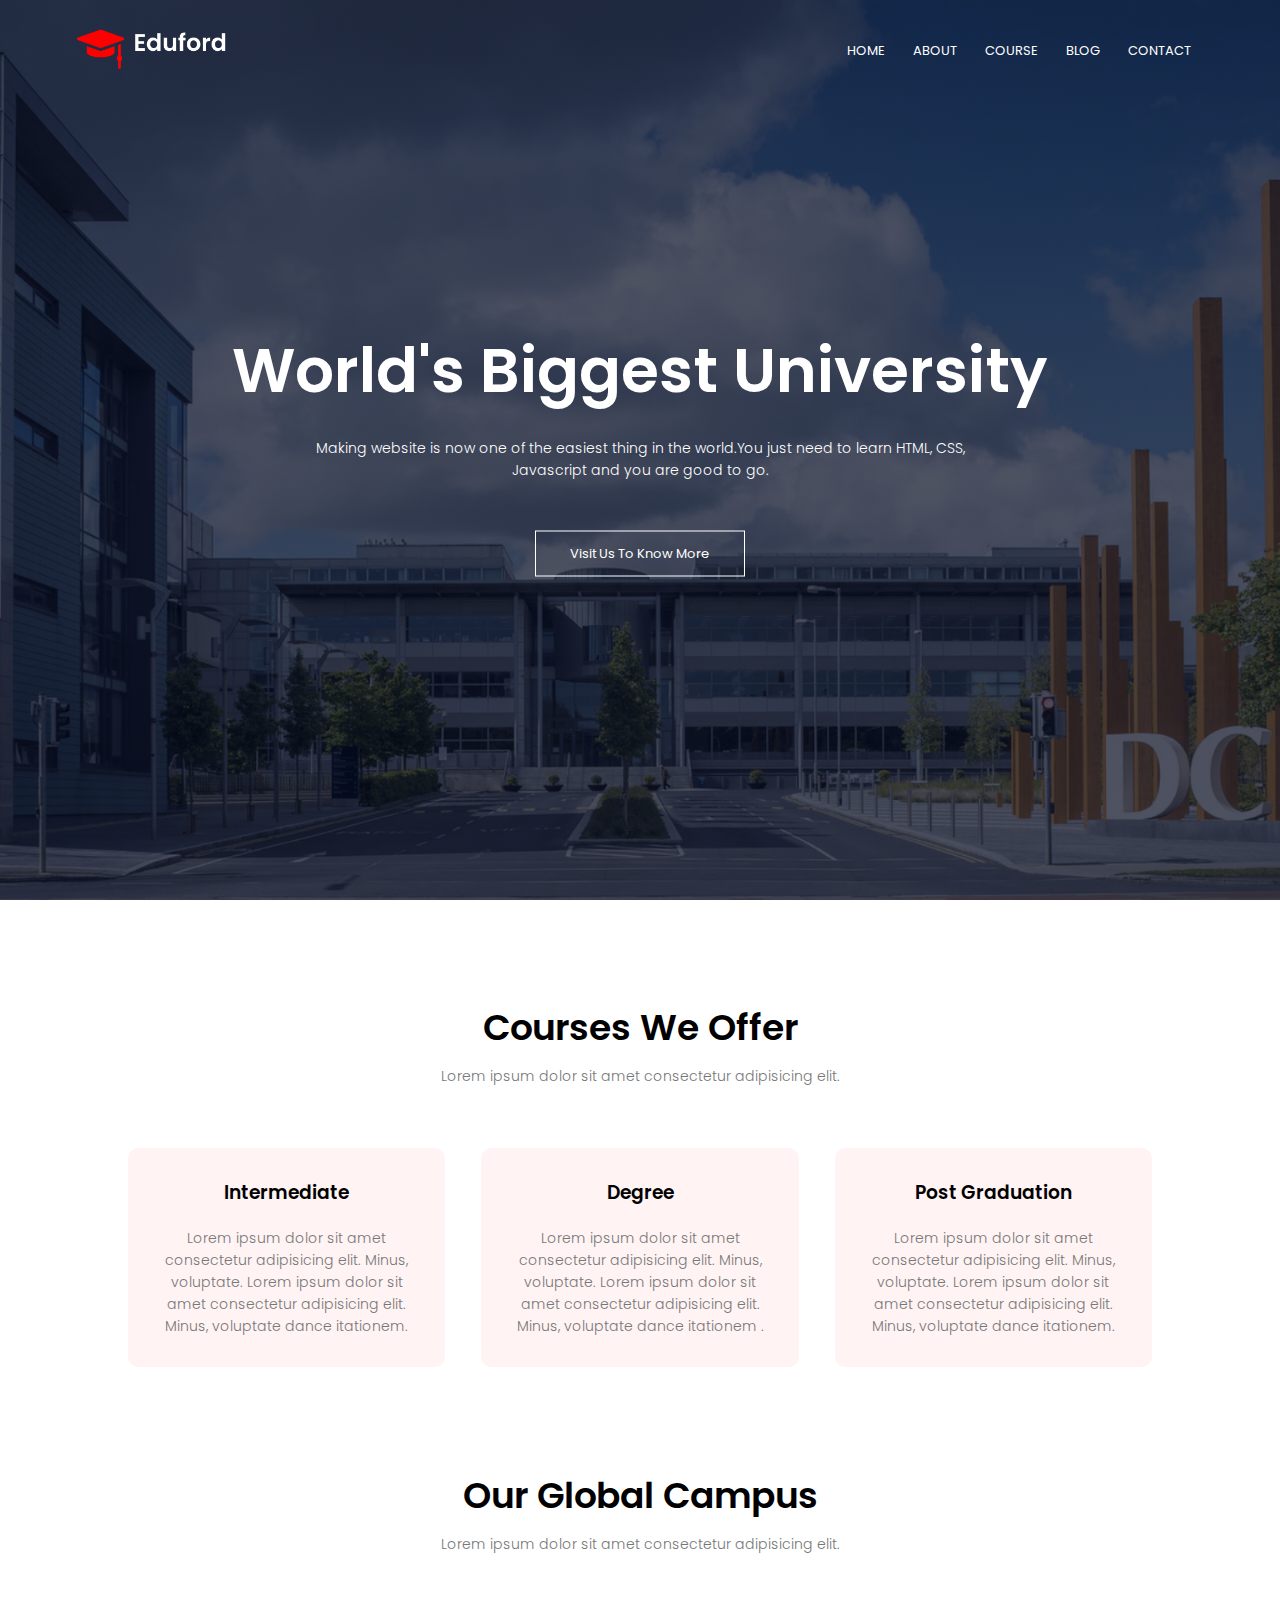
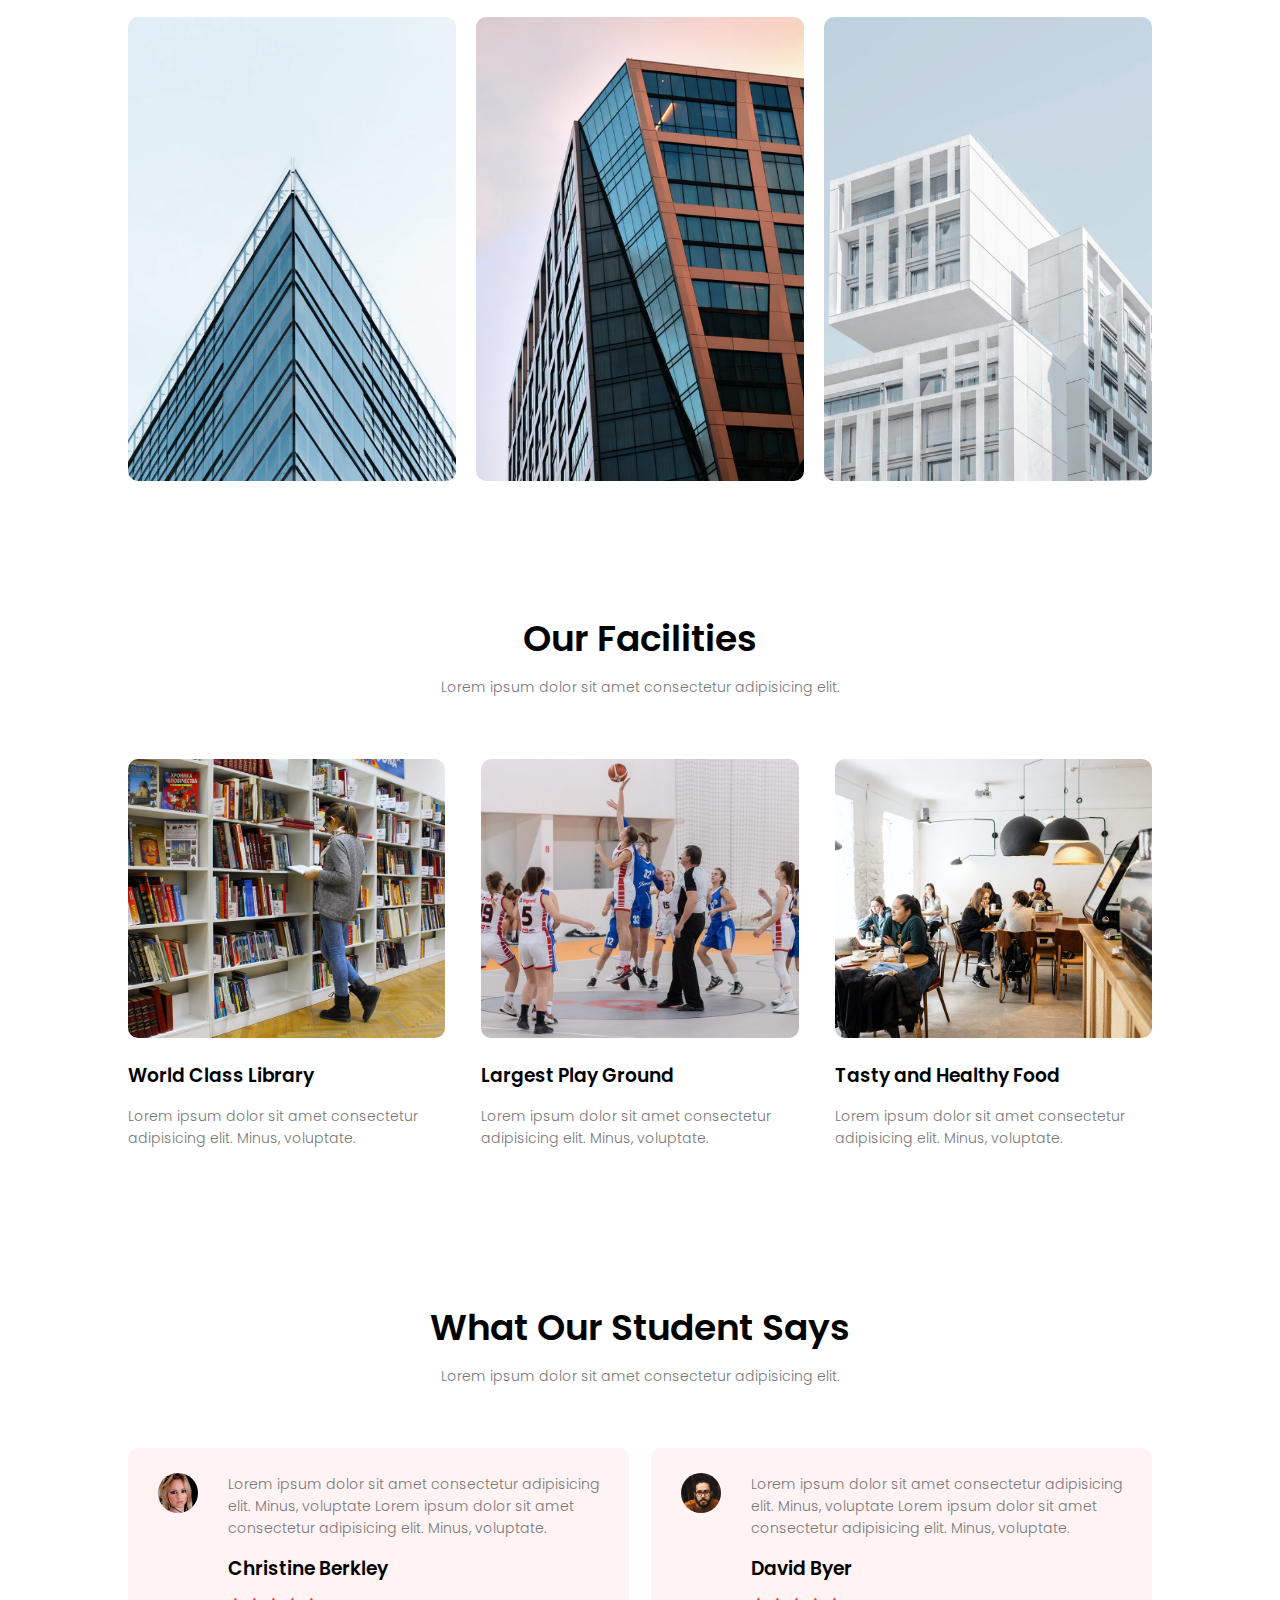
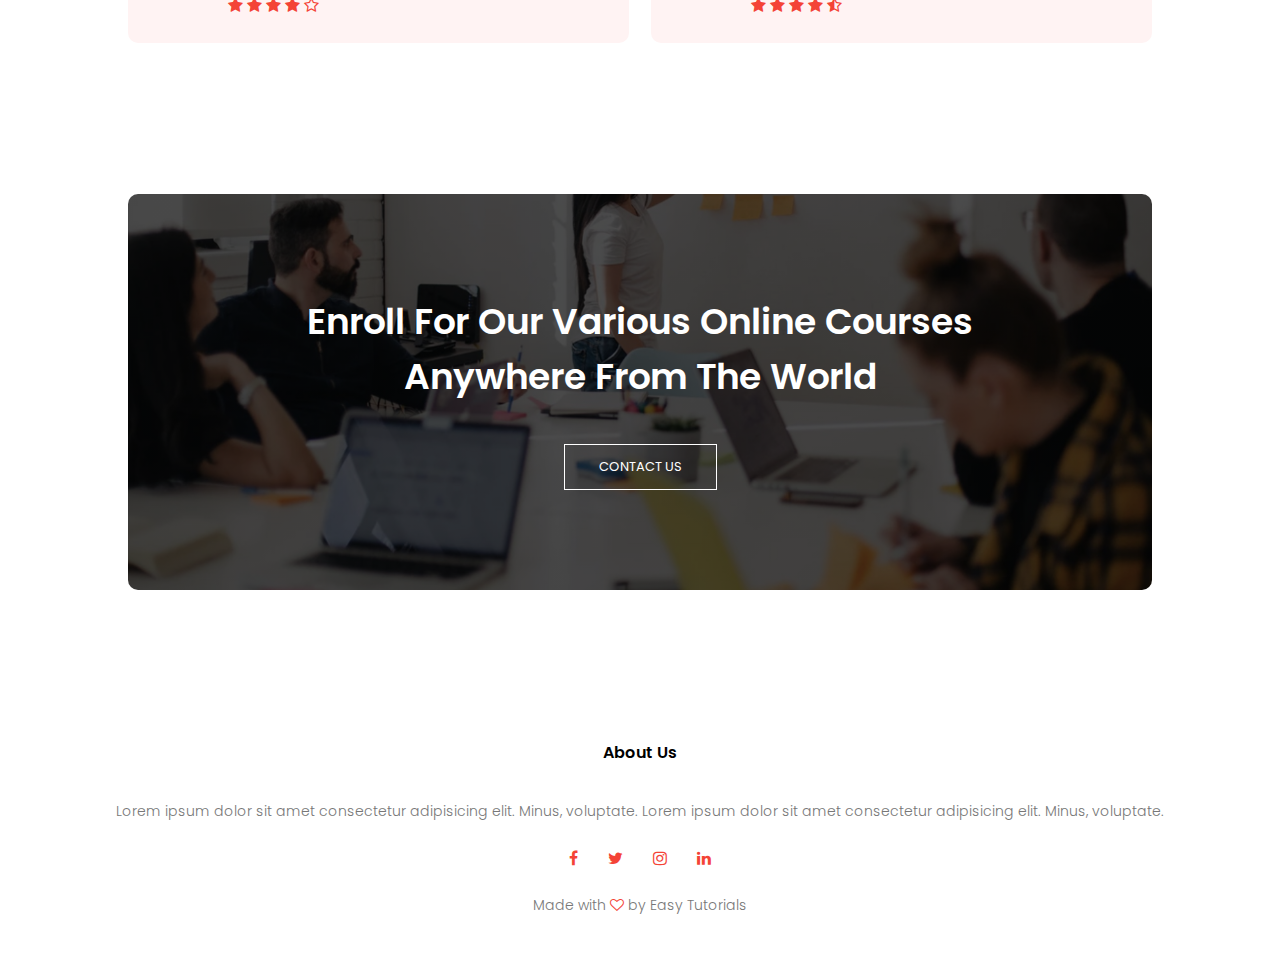
<file: index.html>
<!DOCTYPE html>
<html lang="en">
<head>
    <meta charset="UTF-8">
    <meta name="viewport" content="width=device-width, initial-scale=1.0">
    <title>University Website Design - Easy Tutorials</title>
    <link rel="stylesheet" href="css/main.css">
    <link rel="preconnect" href="https://fonts.googleapis.com">
    <link rel="preconnect" href="https://fonts.gstatic.com" crossorigin>
    <link href="https://fonts.googleapis.com/css2?family=Poppins:ital,wght@0,100;0,200;0,400;0,600;1,100;1,200;1,600&display=swap" rel="stylesheet">
    <link rel="stylesheet" href="https://stackpath.bootstrapcdn.com/font-awesome/4.7.0/css/font-awesome.min.css">
</head>
<body>
    <section class="header">
        <nav>
            <a href="index.html"><img src="images/logo.png" alt=""></a>
            <div class="nav-links" id="navLinks">
                <i class="fa fa-times" onclick="hideMenu()"></i>
                <ul>
                    <li><a href="index.html">HOME</a></li>
                    <li><a href="about.html">ABOUT</a></li>
                    <li><a href="course.html">COURSE</a></li>
                    <li><a href="blog.html">BLOG</a></li>
                    <li><a href="contact.html">CONTACT</a></li>
                </ul>
            </div>
            <i class="fa fa-bars" onclick="showMenu()"></i>
        </nav>
        <div class="text-box">
            <h1>World's Biggest University</h1>
            <p>Making website is now one of the easiest thing in the world.You just need to learn HTML, CSS,<br>Javascript and you are good to go.</p>
            <a href="" class="hero-btn">Visit Us To Know More</a>
        </div>
    </section>

    <!--------------course------------------------>

    <section class="course">
        <h1>Courses We Offer</h1>
        <p>Lorem ipsum dolor sit amet consectetur adipisicing elit. </p>
        <div class="row">
            <div class="course-col">
                <h3>Intermediate</h3>
                <p>Lorem ipsum dolor sit amet consectetur adipisicing elit. Minus, voluptate. Lorem ipsum dolor sit amet consectetur adipisicing elit. Minus, voluptate dance itationem. </p>
            </div>
            <div class="course-col">
                <h3>Degree</h3>
                <p>Lorem ipsum dolor sit amet consectetur adipisicing elit. Minus, voluptate. Lorem ipsum dolor sit amet consectetur adipisicing elit. Minus, voluptate dance itationem . </p>
            </div>
            <div class="course-col">
                <h3>Post Graduation</h3>
                <p>Lorem ipsum dolor sit amet consectetur adipisicing elit. Minus, voluptate. Lorem ipsum dolor sit amet consectetur adipisicing elit. Minus, voluptate dance itationem. </p>
            </div>
        </div>
    </section>

<!------------------Campus------------------------>

    <section class="campus">
        <h1>Our Global Campus</h1>
        <p>Lorem ipsum dolor sit amet consectetur adipisicing elit. </p>
        <div class="row">
            <div class="campus-col">
                <img src="images/london.png" alt="">
                <div class="layer">
                    <h3>LONDON</h3>
                </div>
            </div>
            <div class="campus-col">
                <img src="images/newyork.png" alt="">
                <div class="layer">
                    <h3>NEW YORK</h3>
                </div>
            </div>
            <div class="campus-col">
                <img src="images/washington.png" alt="">
                <div class="layer">
                    <h3>WASHINGTON</h3>
                </div>
            </div>
        </div>
    </section>

    <!-----------------Facilities------------------>

    <section class="facilities">
        <h1>Our Facilities</h1>
        <p>Lorem ipsum dolor sit amet consectetur adipisicing elit. </p>
        <div class="row">
            <div class="facilities-col">
                <img src="images/library.png" alt="">
                <h3>World Class Library</h3>
                <p>Lorem ipsum dolor sit amet consectetur adipisicing elit. Minus, voluptate. </p>
            </div>  
            <div class="facilities-col">
                <img src="images/basketball.png" alt="">
                <h3>Largest Play Ground</h3>
                <p>Lorem ipsum dolor sit amet consectetur adipisicing elit. Minus, voluptate. </p>
            </div>  
            <div class="facilities-col">
                <img src="images/cafeteria.png" alt="">
                <h3>Tasty and Healthy Food</h3>
                <p>Lorem ipsum dolor sit amet consectetur adipisicing elit. Minus, voluptate. </p>
            </div>  
        </div>
    </section>

    <!-------------------Testimonial------------------->

    <section class="testimonials">
        <h1>What Our Student Says</h1>
        <p>Lorem ipsum dolor sit amet consectetur adipisicing elit. </p>
        <div class="row">
            <div class="testimonial-col">
                <img src="images/user1.jpg" alt="">
                <div>
                    <p>Lorem ipsum dolor sit amet consectetur adipisicing elit. Minus, voluptate Lorem ipsum dolor sit amet consectetur adipisicing elit. Minus, voluptate. </p>
                    <h3>Christine Berkley</h3>
                    <i class="fa fa-star"></i>
                    <i class="fa fa-star"></i>
                    <i class="fa fa-star"></i>  
                    <i class="fa fa-star"></i>
                    <i class="fa fa-star-o"></i>
                </div>
            </div>
            <div class="testimonial-col">
                <img src="images/user2.jpg" alt="">
                <div>
                    <p>Lorem ipsum dolor sit amet consectetur adipisicing elit. Minus, voluptate Lorem ipsum dolor sit amet consectetur adipisicing elit. Minus, voluptate. </p>
                    <h3>David Byer</h3>
                    <i class="fa fa-star"></i>
                    <i class="fa fa-star"></i>
                    <i class="fa fa-star"></i>  
                    <i class="fa fa-star"></i>
                    <i class="fa fa-star-half-o"></i>
                </div>
            </div>
        </div>
    </section>

<!-------------------Call To Action------------------>

    <section class="cta">
        <h1>Enroll For Our Various Online Courses<br>Anywhere From The World</h1>
        <a href=""  class="hero-btn">CONTACT US</a>
    </section>


    <!-----------------Footer------------------>

    <section class="footer">
        <h4>About Us</h4>
        <p>Lorem ipsum dolor sit amet consectetur adipisicing elit. Minus, voluptate. Lorem ipsum dolor sit amet consectetur adipisicing elit. Minus, voluptate. </p>
        <div class="icons">
            <i class="fa fa-facebook"></i>
            <i class="fa fa-twitter"></i>
            <i class="fa fa-instagram"></i>
            <i class="fa fa-linkedin"></i>
        </div>
        <p>Made with <i class="fa fa-heart-o"></i> by Easy Tutorials</p>
    </section>



<!--JavaScript for toggle menu-->
    <script>
        var navLinks = document.getElementById("navLinks");

        function showMenu(){
            navLinks.style.right = "0";
        }

        function hideMenu(){
            navLinks.style.right = "-200px";
        }
    </script>
</body>
</html>
</file>
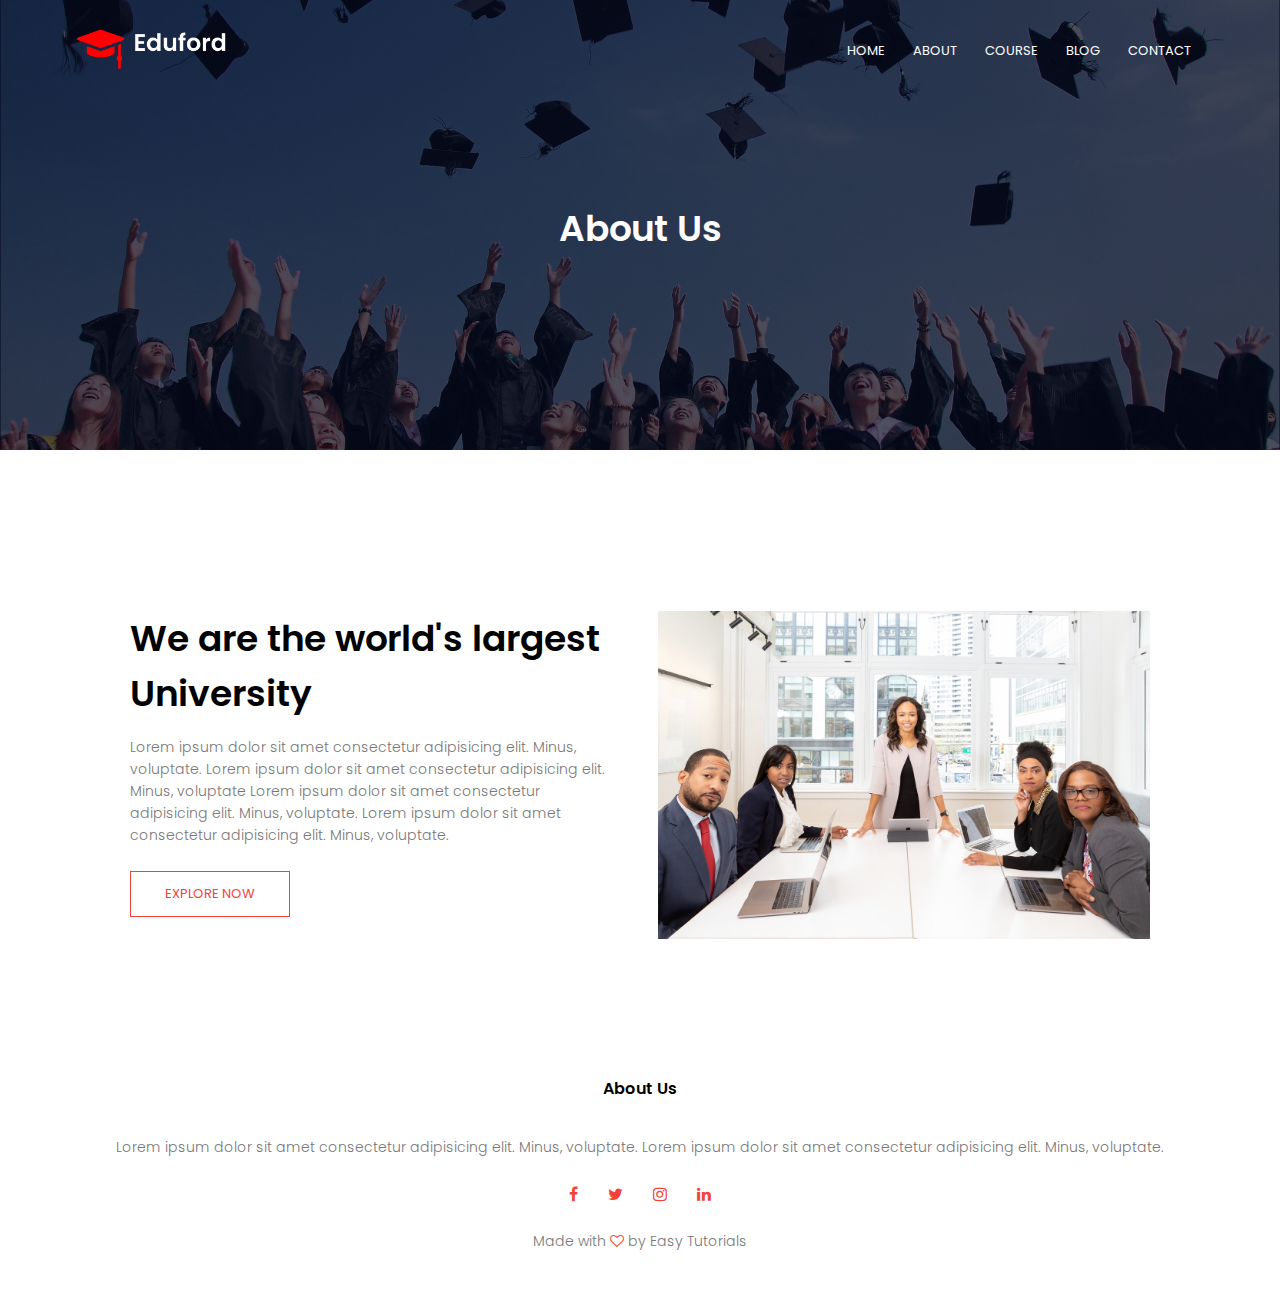
<file: about.html>
<!DOCTYPE html>
<html lang="en">
<head>
    <meta charset="UTF-8">
    <meta name="viewport" content="width=device-width, initial-scale=1.0">
    <title>University Website Design - Easy Tutorials</title>
    <link rel="stylesheet" href="css/main.css">
    <link rel="preconnect" href="https://fonts.googleapis.com">
    <link rel="preconnect" href="https://fonts.gstatic.com" crossorigin>
    <link href="https://fonts.googleapis.com/css2?family=Poppins:ital,wght@0,100;0,200;0,400;0,600;1,100;1,200;1,600&display=swap" rel="stylesheet">
    <link rel="stylesheet" href="https://stackpath.bootstrapcdn.com/font-awesome/4.7.0/css/font-awesome.min.css">
</head>
<body>
    <section class="sub-header">
        <nav>
            <a href="index.html"><img src="images/logo.png" alt=""></a>
            <div class="nav-links" id="navLinks">
                <i class="fa fa-times" onclick="hideMenu()"></i>
                <ul>
                    <li><a href="index.html">HOME</a></li>
                    <li><a href="about.html">ABOUT</a></li>
                    <li><a href="course.html">COURSE</a></li>
                    <li><a href="blog.html">BLOG</a></li>
                    <li><a href="contact.html">CONTACT</a></li>
                </ul>
            </div>
            <i class="fa fa-bars" onclick="showMenu()"></i>
        </nav>
        <h1>About Us</h1>
    </section>


    <!-----------------About Us Content------------------>

    <section class="about-us">
        <div class="row">
            <div class="about-col">
                <h1>We are the world's largest University</h1>
                <p>Lorem ipsum dolor sit amet consectetur adipisicing elit. Minus, voluptate. Lorem ipsum dolor sit amet consectetur adipisicing elit. Minus, voluptate Lorem ipsum dolor sit amet consectetur adipisicing elit. Minus, voluptate. Lorem ipsum dolor sit amet consectetur adipisicing elit. Minus, voluptate. </p>
                <a href="" class="hero-btn red-btn">EXPLORE NOW</a>
            </div>  
            <div class="about-col">
                <img src="images/about.jpg" alt="">
            </div>
        </div>
    </section>

    



    

   


    <!-----------------Footer------------------>

    <section class="footer">
        <h4>About Us</h4>
        <p>Lorem ipsum dolor sit amet consectetur adipisicing elit. Minus, voluptate. Lorem ipsum dolor sit amet consectetur adipisicing elit. Minus, voluptate. </p>
        <div class="icons">
            <i class="fa fa-facebook"></i>
            <i class="fa fa-twitter"></i>
            <i class="fa fa-instagram"></i>
            <i class="fa fa-linkedin"></i>
        </div>
        <p>Made with <i class="fa fa-heart-o"></i> by Easy Tutorials</p>
    </section>



<!--JavaScript for toggle menu-->
    <script>
        var navLinks = document.getElementById("navLinks");

        function showMenu(){
            navLinks.style.right = "0";
        }

        function hideMenu(){
            navLinks.style.right = "-200px";
        }
    </script>
</body>
</html>
</file>
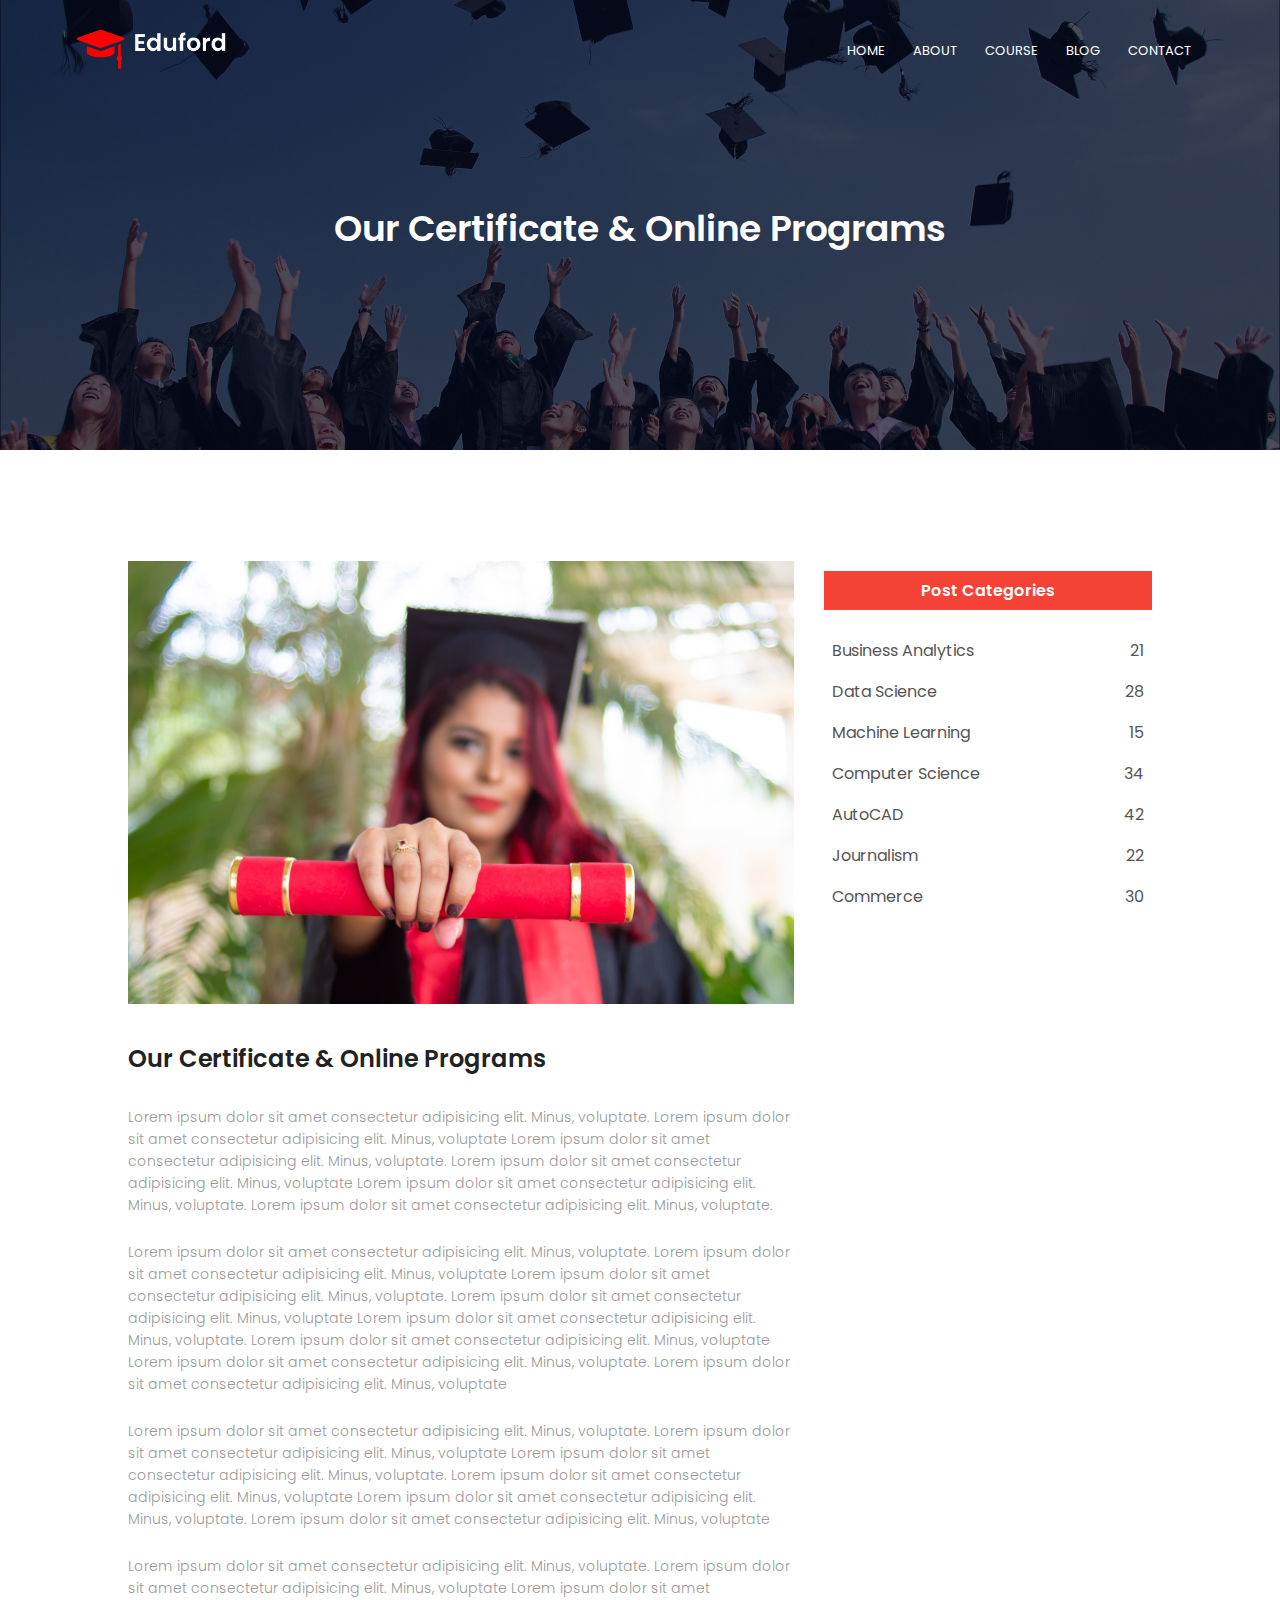
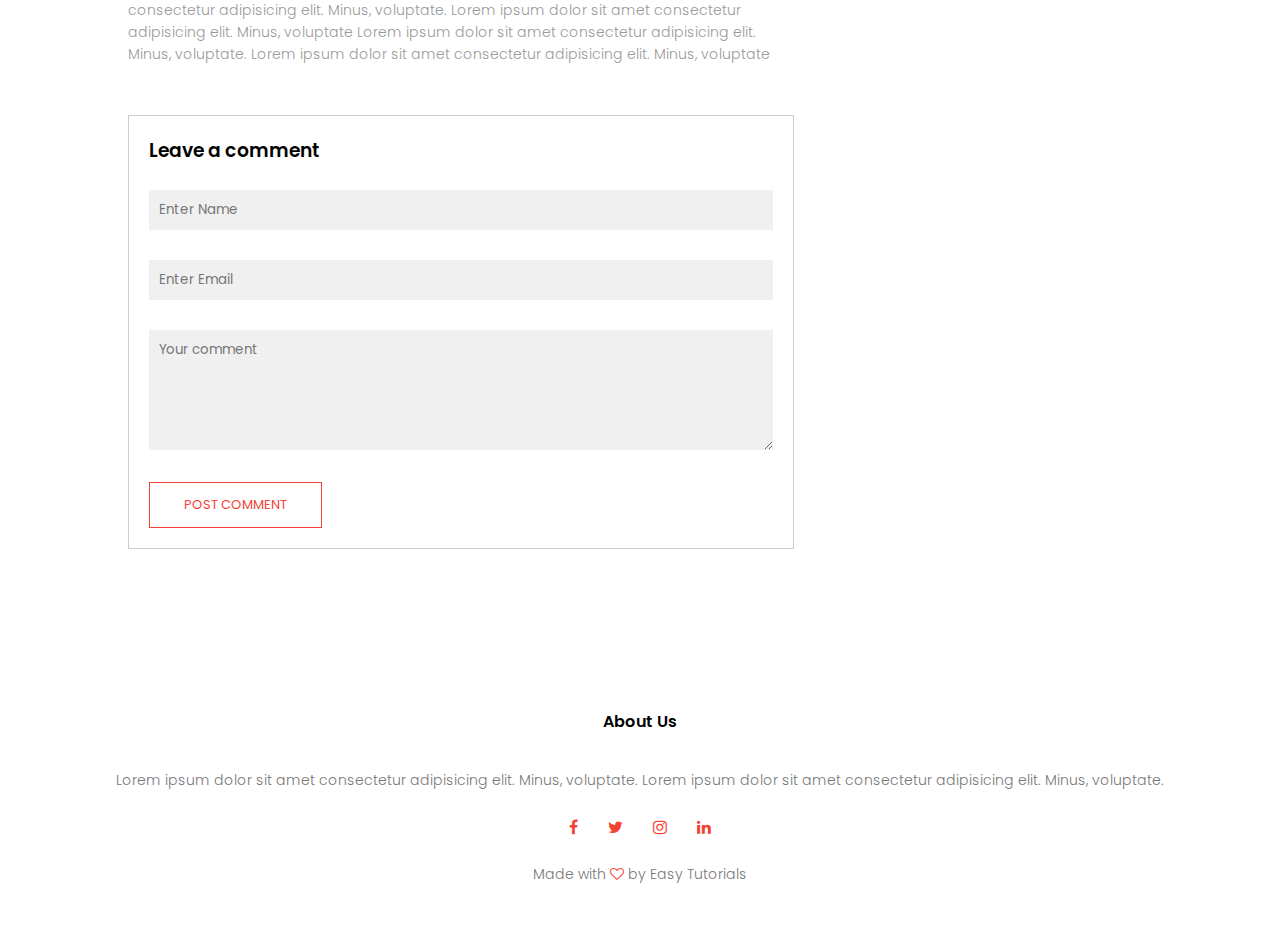
<file: blog.html>
<!DOCTYPE html>
<html lang="en">
<head>
    <meta charset="UTF-8">
    <meta name="viewport" content="width=device-width, initial-scale=1.0">
    <title>University Website Design - Easy Tutorials</title>
    <link rel="stylesheet" href="css/main.css">
    <link rel="preconnect" href="https://fonts.googleapis.com">
    <link rel="preconnect" href="https://fonts.gstatic.com" crossorigin>
    <link href="https://fonts.googleapis.com/css2?family=Poppins:ital,wght@0,100;0,200;0,400;0,600;1,100;1,200;1,600&display=swap" rel="stylesheet">
    <link rel="stylesheet" href="https://stackpath.bootstrapcdn.com/font-awesome/4.7.0/css/font-awesome.min.css">
</head>
<body>
    <section class="sub-header">
        <nav>
            <a href="index.html"><img src="images/logo.png" alt=""></a>
            <div class="nav-links" id="navLinks">
                <i class="fa fa-times" onclick="hideMenu()"></i>
                <ul>
                    <li><a href="index.html">HOME</a></li>
                    <li><a href="about.html">ABOUT</a></li>
                    <li><a href="course.html">COURSE</a></li>
                    <li><a href="blog.html">BLOG</a></li>
                    <li><a href="contact.html">CONTACT</a></li>
                </ul>
            </div>
            <i class="fa fa-bars" onclick="showMenu()"></i>
        </nav>
        <h1>Our Certificate & Online Programs </h1>
    </section>


    <!-----------------Blog Page Content------------------>

    <section class="blog-content">

        <div class="row">
            <div class="blog-left"> 
                <img src="images/certificate.jpg">
                <h2>Our Certificate & Online Programs</h2>
                <p>Lorem ipsum dolor sit amet consectetur adipisicing elit. Minus, voluptate. Lorem ipsum dolor sit amet consectetur adipisicing elit. Minus, voluptate Lorem ipsum dolor sit amet consectetur adipisicing elit. Minus, voluptate. Lorem ipsum dolor sit amet consectetur adipisicing elit. Minus, voluptate Lorem ipsum dolor sit amet consectetur adipisicing elit. Minus, voluptate. Lorem ipsum dolor sit amet consectetur adipisicing elit. Minus, voluptate.</p>
                <br>
                <p>Lorem ipsum dolor sit amet consectetur adipisicing elit. Minus, voluptate. Lorem ipsum dolor sit amet consectetur adipisicing elit. Minus, voluptate Lorem ipsum dolor sit amet consectetur adipisicing elit. Minus, voluptate. Lorem ipsum dolor sit amet consectetur adipisicing elit. Minus, voluptate Lorem ipsum dolor sit amet consectetur adipisicing elit. Minus, voluptate. Lorem ipsum dolor sit amet consectetur adipisicing elit. Minus, voluptate Lorem ipsum dolor sit amet consectetur adipisicing elit. Minus, voluptate. Lorem ipsum dolor sit amet consectetur adipisicing elit. Minus, voluptate</p>
                <br>
                <p>Lorem ipsum dolor sit amet consectetur adipisicing elit. Minus, voluptate. Lorem ipsum dolor sit amet consectetur adipisicing elit. Minus, voluptate Lorem ipsum dolor sit amet consectetur adipisicing elit. Minus, voluptate. Lorem ipsum dolor sit amet consectetur adipisicing elit. Minus, voluptate Lorem ipsum dolor sit amet consectetur adipisicing elit. Minus, voluptate. Lorem ipsum dolor sit amet consectetur adipisicing elit. Minus, voluptate</p>
                <br>
                <p>Lorem ipsum dolor sit amet consectetur adipisicing elit. Minus, voluptate. Lorem ipsum dolor sit amet consectetur adipisicing elit. Minus, voluptate Lorem ipsum dolor sit amet consectetur adipisicing elit. Minus, voluptate. Lorem ipsum dolor sit amet consectetur adipisicing elit. Minus, voluptate Lorem ipsum dolor sit amet consectetur adipisicing elit. Minus, voluptate. Lorem ipsum dolor sit amet consectetur adipisicing elit. Minus, voluptate</p>
            
            <div class="comment-box">
                <h3>Leave a comment</h3>
                <form class="comment-form">
                    <input type="text" placeholder="Enter Name">
                    <input type="email" placeholder="Enter Email">
                    <textarea rows="5" placeholder="Your comment"></textarea>
                    <button type="submit" class="hero-btn red-btn">POST COMMENT</button>
                </form>
            </div>
            
            
            
            </div>
            <div class="blog-right">
                <h3>Post Categories</h3>
                <div>
                    <span>Business Analytics</span>
                    <span>21</span>
                </div>
                <div>
                    <span>Data Science</span>
                    <span>28</span>
                </div>
                <div>
                    <span>Machine Learning</span>
                    <span>15</span>
                </div>
                <div>
                    <span>Computer Science</span>
                    <span>34</span>
                </div>
                <div>
                    <span>AutoCAD</span>
                    <span>42</span>
                </div>
                <div>
                    <span>Journalism</span>
                    <span>22</span>
                </div>
                <div>
                    <span>Commerce</span>
                    <span>30</span>
                </div>
            </div>
        </div>  




    </section>

   


    <!-----------------Footer------------------>

    <section class="footer">
        <h4>About Us</h4>
        <p>Lorem ipsum dolor sit amet consectetur adipisicing elit. Minus, voluptate. Lorem ipsum dolor sit amet consectetur adipisicing elit. Minus, voluptate. </p>
        <div class="icons">
            <i class="fa fa-facebook"></i>
            <i class="fa fa-twitter"></i>
            <i class="fa fa-instagram"></i>
            <i class="fa fa-linkedin"></i>
        </div>
        <p>Made with <i class="fa fa-heart-o"></i> by Easy Tutorials</p>
    </section>



<!--JavaScript for toggle menu-->
    <script>
        var navLinks = document.getElementById("navLinks");

        function showMenu(){
            navLinks.style.right = "0";
        }

        function hideMenu(){
            navLinks.style.right = "-200px";
        }
    </script>
</body>
</html>
</file>
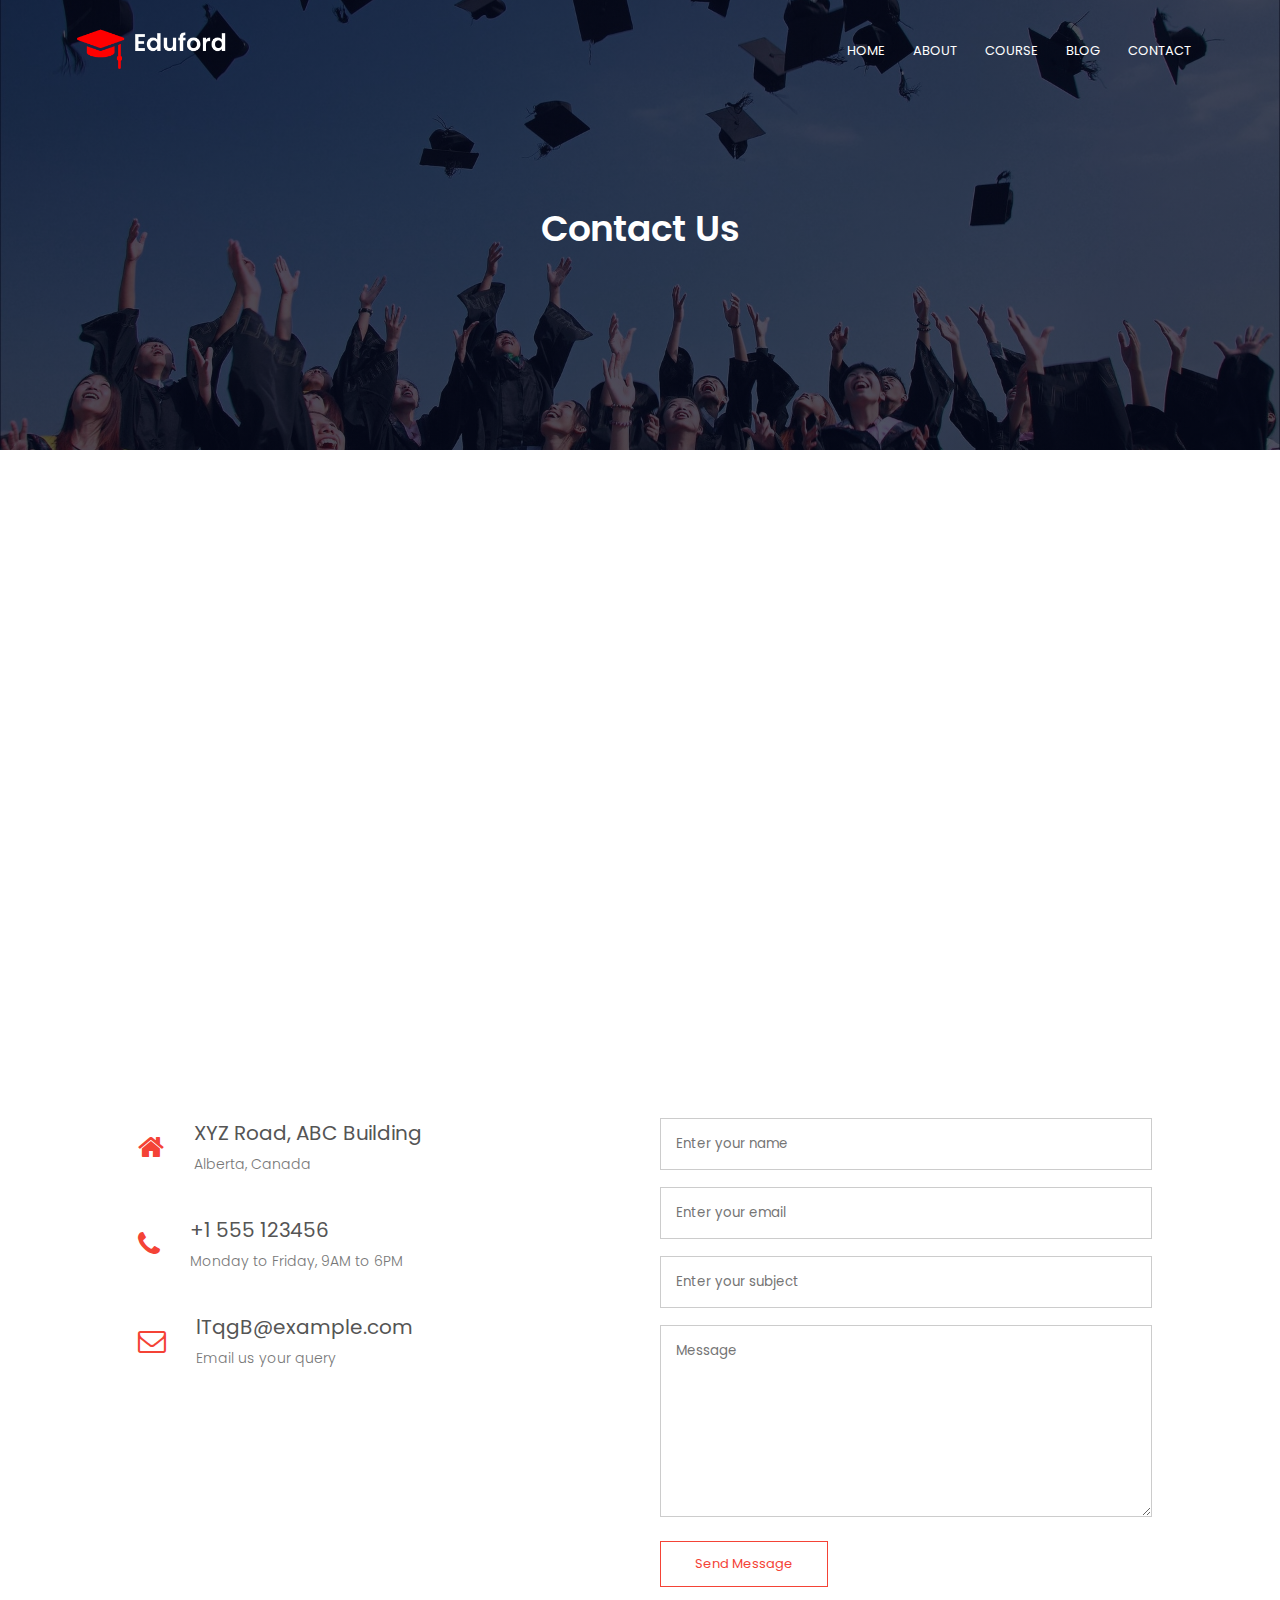
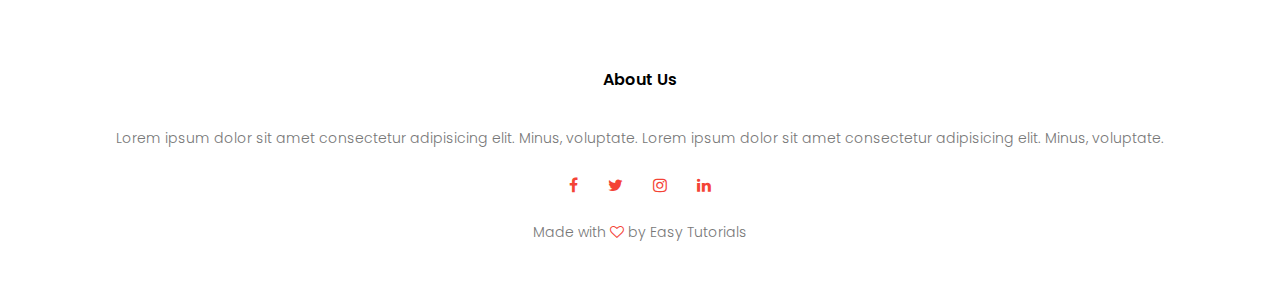
<file: contact.html>
<!DOCTYPE html>
<html lang="en">
<head>
    <meta charset="UTF-8">
    <meta name="viewport" content="width=device-width, initial-scale=1.0">
    <title>University Website Design - Easy Tutorials</title>
    <link rel="stylesheet" href="css/main.css">
    <link rel="preconnect" href="https://fonts.googleapis.com">
    <link rel="preconnect" href="https://fonts.gstatic.com" crossorigin>
    <link href="https://fonts.googleapis.com/css2?family=Poppins:ital,wght@0,100;0,200;0,400;0,600;1,100;1,200;1,600&display=swap" rel="stylesheet">
    <link rel="stylesheet" href="https://stackpath.bootstrapcdn.com/font-awesome/4.7.0/css/font-awesome.min.css">
</head>
<body>
    <section class="sub-header">
        <nav>
            <a href="index.html"><img src="images/logo.png" alt=""></a>
            <div class="nav-links" id="navLinks">
                <i class="fa fa-times" onclick="hideMenu()"></i>
                <ul>
                    <li><a href="index.html">HOME</a></li>
                    <li><a href="about.html">ABOUT</a></li>
                    <li><a href="course.html">COURSE</a></li>
                    <li><a href="blog.html">BLOG</a></li>
                    <li><a href="contact.html">CONTACT</a></li>
                </ul>
            </div>
            <i class="fa fa-bars" onclick="showMenu()"></i>
        </nav>
        <h1>Contact Us</h1>
    </section>

<!-----------------Contact Us------------------>

<section class="location">
    
    <iframe src="https://www.google.com/maps/embed?pb=!1m18!1m12!1m3!1d4757805.092976189!2d-120.27660366457486!3d54.38971816073488!2m3!1f0!2f0!3f0!3m2!1i1024!2i768!4f13.1!3m3!1m2!1s0x5309b282a82419b5%3A0xb0a9479a409b8e9e!2sAlberta%2C%20Canada!5e0!3m2!1sen!2sbd!4v1728318321067!5m2!1sen!2sbd" width="600" height="450" style="border:0;" allowfullscreen="" loading="lazy" referrerpolicy="no-referrer-when-downgrade"></iframe>
    
</section>
   
<section class="contact-us">

    <div class="row">
        <div class="contact-col">
            <div>
                <i class="fa fa-home"></i>
                <span>
                    <h5>XYZ Road, ABC Building</h5>
                    <p>Alberta, Canada</p>
                </span>
            </div>
            <div>
                <i class="fa fa-phone"></i>
                <span>
                    <h5>+1 555 123456</h5>
                    <p>Monday to Friday, 9AM to 6PM</p>
                </span>
            </div>
            <div>
                <i class="fa fa-envelope-o"></i>
                <span>
                    <h5>lTqgB@example.com</h5>
                    <p>Email us your query</p>
                </span>
            </div>
        </div>
        <div class="contact-col">
            <form action="form-handler.php" method="post">
                <input type="text" name="name" placeholder="Enter your name" required>  
                <input type="email" name="email" placeholder="Enter your email" required>  
                <input type="text" name="subject" placeholder="Enter your subject" required>  
                <textarea rows="8" name="message" placeholder="Message" required></textarea>
                <button type="submit" class="hero-btn red-btn">Send Message</button>
            </form>
        </div>  
    </div>  


</section>
    



    

   


    <!-----------------Footer------------------>

    <section class="footer">
        <h4>About Us</h4>
        <p>Lorem ipsum dolor sit amet consectetur adipisicing elit. Minus, voluptate. Lorem ipsum dolor sit amet consectetur adipisicing elit. Minus, voluptate. </p>
        <div class="icons">
            <i class="fa fa-facebook"></i>
            <i class="fa fa-twitter"></i>
            <i class="fa fa-instagram"></i>
            <i class="fa fa-linkedin"></i>
        </div>
        <p>Made with <i class="fa fa-heart-o"></i> by Easy Tutorials</p>
    </section>



<!--JavaScript for toggle menu-->
    <script>
        var navLinks = document.getElementById("navLinks");

        function showMenu(){
            navLinks.style.right = "0";
        }

        function hideMenu(){
            navLinks.style.right = "-200px";
        }
    </script>
</body>
</html>
</file>
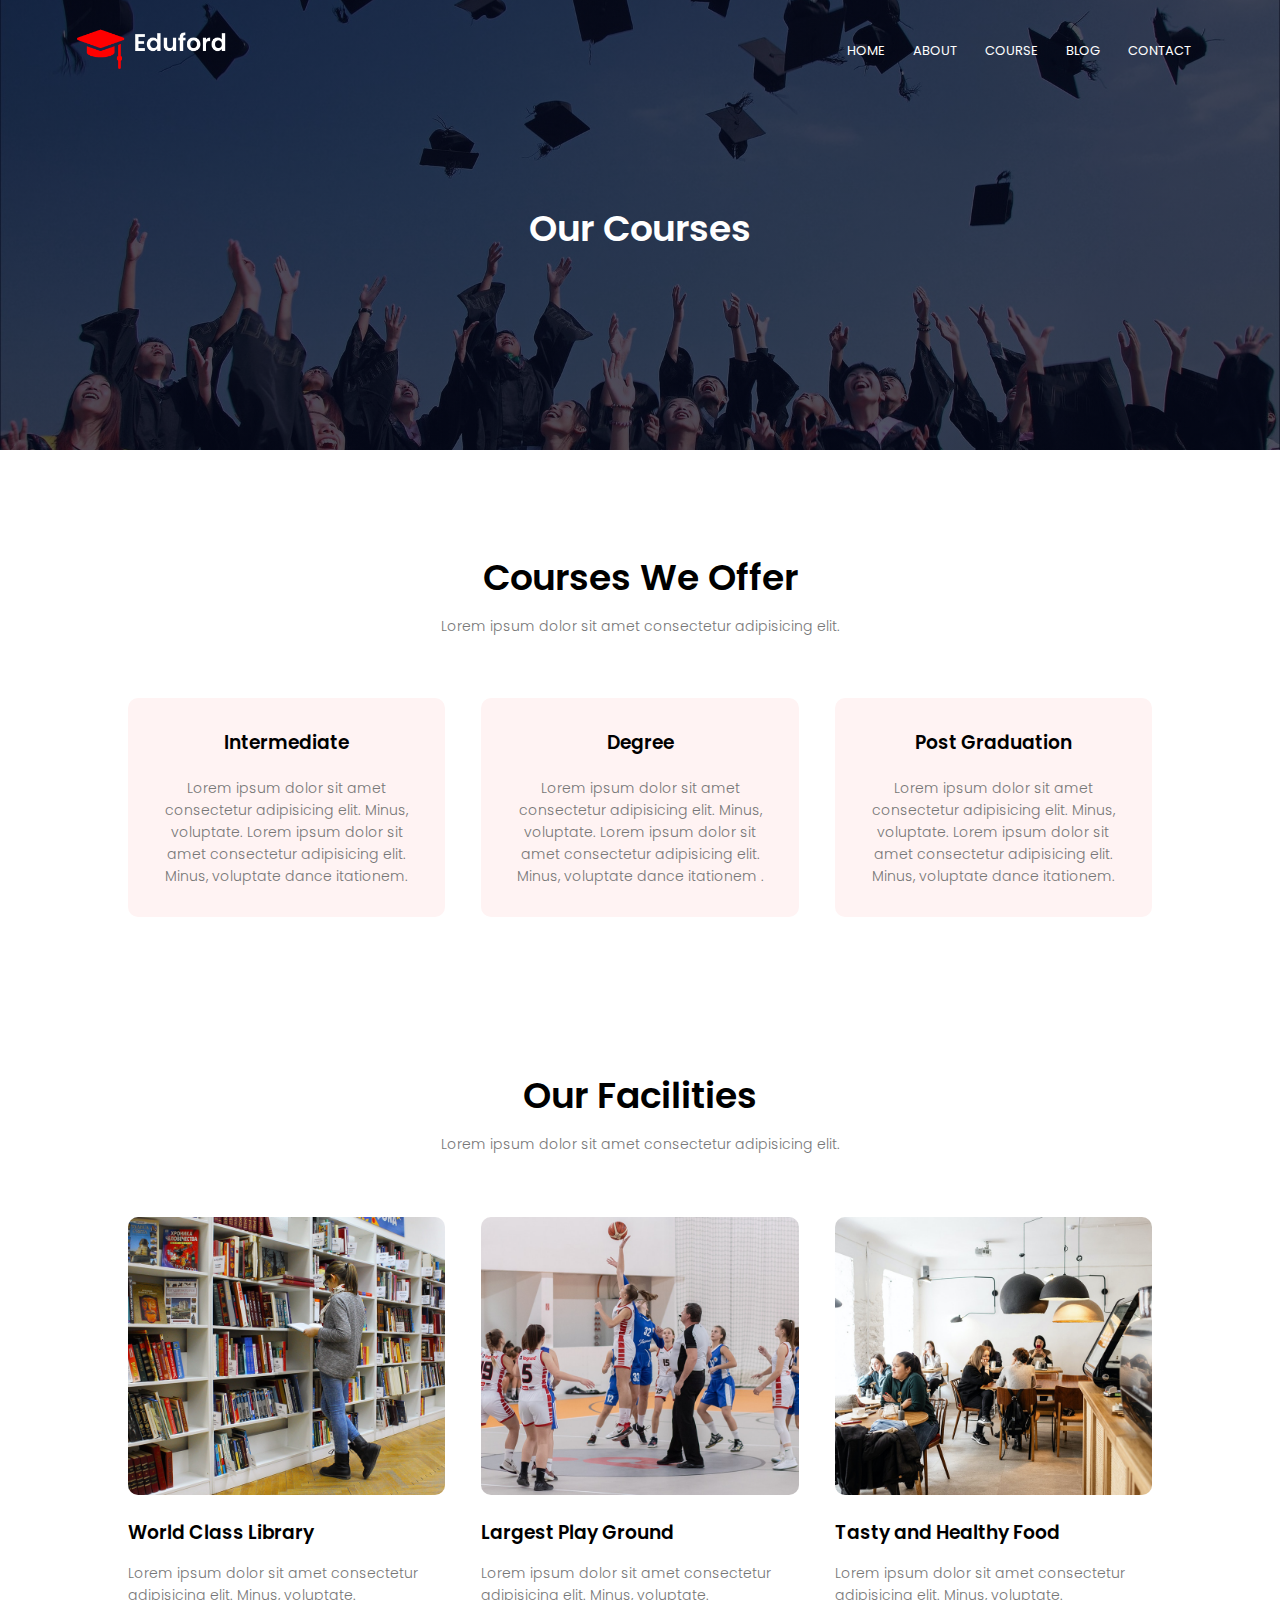
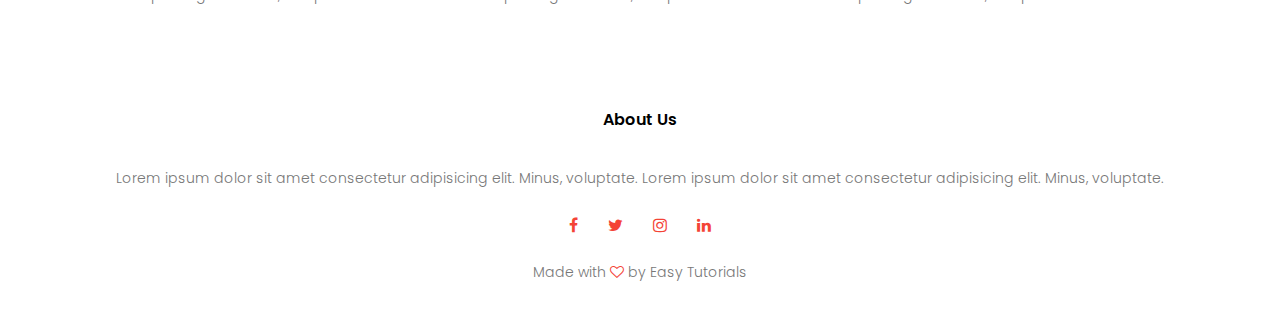
<file: course.html>
<!DOCTYPE html>
<html lang="en">
<head>
    <meta charset="UTF-8">
    <meta name="viewport" content="width=device-width, initial-scale=1.0">
    <title>University Website Design - Easy Tutorials</title>
    <link rel="stylesheet" href="css/main.css">
    <link rel="preconnect" href="https://fonts.googleapis.com">
    <link rel="preconnect" href="https://fonts.gstatic.com" crossorigin>
    <link href="https://fonts.googleapis.com/css2?family=Poppins:ital,wght@0,100;0,200;0,400;0,600;1,100;1,200;1,600&display=swap" rel="stylesheet">
    <link rel="stylesheet" href="https://stackpath.bootstrapcdn.com/font-awesome/4.7.0/css/font-awesome.min.css">
</head>
<body>
    <section class="sub-header">
        <nav>
            <a href="index.html"><img src="images/logo.png" alt=""></a>
            <div class="nav-links" id="navLinks">
                <i class="fa fa-times" onclick="hideMenu()"></i>
                <ul>
                    <li><a href="index.html">HOME</a></li>
                    <li><a href="about.html">ABOUT</a></li>
                    <li><a href="course.html">COURSE</a></li>
                    <li><a href="blog.html">BLOG</a></li>
                    <li><a href="contact.html">CONTACT</a></li>
                </ul>
            </div>
            <i class="fa fa-bars" onclick="showMenu()"></i>
        </nav>
        <h1>Our Courses</h1>
    </section>

<!-----------------Courses------------------>
    

        <section class="course">
            <h1>Courses We Offer</h1>
            <p>Lorem ipsum dolor sit amet consectetur adipisicing elit. </p>
            <div class="row">
                <div class="course-col">
                    <h3>Intermediate</h3>
                    <p>Lorem ipsum dolor sit amet consectetur adipisicing elit. Minus, voluptate. Lorem ipsum dolor sit amet consectetur adipisicing elit. Minus, voluptate dance itationem. </p>
                </div>
                <div class="course-col">
                    <h3>Degree</h3>
                    <p>Lorem ipsum dolor sit amet consectetur adipisicing elit. Minus, voluptate. Lorem ipsum dolor sit amet consectetur adipisicing elit. Minus, voluptate dance itationem . </p>
                </div>
                <div class="course-col">
                    <h3>Post Graduation</h3>
                    <p>Lorem ipsum dolor sit amet consectetur adipisicing elit. Minus, voluptate. Lorem ipsum dolor sit amet consectetur adipisicing elit. Minus, voluptate dance itationem. </p>
                </div>
            </div>
        </section>

 <!-----------------Facilities------------------>

        <section class="facilities">
            <h1>Our Facilities</h1>
            <p>Lorem ipsum dolor sit amet consectetur adipisicing elit. </p>
            <div class="row">
                <div class="facilities-col">
                    <img src="images/library.png" alt="">
                    <h3>World Class Library</h3>
                    <p>Lorem ipsum dolor sit amet consectetur adipisicing elit. Minus, voluptate. </p>
                </div>  
                <div class="facilities-col">
                    <img src="images/basketball.png" alt="">
                    <h3>Largest Play Ground</h3>
                    <p>Lorem ipsum dolor sit amet consectetur adipisicing elit. Minus, voluptate. </p>
                </div>  
                <div class="facilities-col">
                    <img src="images/cafeteria.png" alt="">
                    <h3>Tasty and Healthy Food</h3>
                    <p>Lorem ipsum dolor sit amet consectetur adipisicing elit. Minus, voluptate. </p>
                </div>  
            </div>
        </section>

    

   


    <!-----------------Footer------------------>

    <section class="footer">
        <h4>About Us</h4>
        <p>Lorem ipsum dolor sit amet consectetur adipisicing elit. Minus, voluptate. Lorem ipsum dolor sit amet consectetur adipisicing elit. Minus, voluptate. </p>
        <div class="icons">
            <i class="fa fa-facebook"></i>
            <i class="fa fa-twitter"></i>
            <i class="fa fa-instagram"></i>
            <i class="fa fa-linkedin"></i>
        </div>
        <p>Made with <i class="fa fa-heart-o"></i> by Easy Tutorials</p>
    </section>



<!--JavaScript for toggle menu-->
    <script>
        var navLinks = document.getElementById("navLinks");

        function showMenu(){
            navLinks.style.right = "0";
        }

        function hideMenu(){
            navLinks.style.right = "-200px";
        }
    </script>
</body>
</html>
</file>
<file: css/main.css>
*{
    margin: 0;
    padding: 0;
    font-family: "Poppins", sans-serif;
    
}
.header{
    min-height: 100vh;
    width: 100%;
    background-image: linear-gradient(rgba(4,9,30,0.7),rgba(4,9,30,0.7)),url(../images/banner.png);
    background-position: center;
    background-size: cover;
    position: relative;
}

nav{
    display: flex;
    padding: 2% 6%;
    justify-content: space-between;
    align-items: center;
}

nav img{
    width: 150px;
}

.nav-links{
    flex: 1;
    text-align: right;
}

.nav-links ul li{
    list-style: none;
    display: inline-block;
    padding: 8px 12px;
    position: relative;
}

.nav-links ul li a{
    color: white;
    text-decoration: none;
    font-size: 13px;
}

.nav-links ul li::after{
    content: '';
    width:0%;
    height: 2px;
    background: #f44336;
    display: block;
    margin: auto;
    transition: 0.5s;
}

.nav-links ul li:hover::after{
    width: 100%;
}

.text-box{
    width: 90%;
    color: white;
    position: absolute;
    top: 50%;
    left: 50%;
    transform: translate(-50%,-50%);
    text-align: center;
}

.text-box h1{
    font-size: 62px;
}

.text-box p{
    margin: 10px 0 40px;
    font-size: 14px;
    color: white;
}

.hero-btn{
    display: inline-block;
    text-decoration: none;
    color: white;
    border: 1px solid white;
    padding: 12px 34px;
    font-size: 13px;
    background: transparent;
    position: relative;
    cursor: pointer;
}

.hero-btn:hover{
    border: 1px solid #f44336;
    background: #f44336;
    transition: 1s;
}

nav .fa{
    display: none;
}

@media(max-width: 700px){
    .text-box h1{
        font-size: 20px;
    }
    .nav-links ul li{
        display: block;
    }
    .nav-links{
        position: fixed;
        background: #f44336;
        height: 100vh;
        width: 200px;
        top: 0;
        right: -200px;
        text-align: left;
        z-index: 2;
        transition: 1s;
    }
    nav .fa{
        display: block;
        color:#fff;
        margin: 10px;
        font-size: 22px;
        cursor: pointer;
    }
    .nav-links ul{
        padding: 30px;
    }
}

/*-------course-----*/

.course{
    width: 80%;
    margin: auto;
    text-align: center;
    padding-top: 100px;
}

h1{
    font-size: 36px;
    font-weight: 600;
}

p{
    color: #777;
    font-size: 14px;
    font-weight: 300;
    line-height: 22px;
    padding: 10px;
}

.row{
    margin-top: 5%;
    display: flex;
    justify-content: space-between;
}

.course-col{
    flex-basis: 31%;
    background: #fff3f3;
    border-radius: 10px;
    margin-bottom: 5%;
    padding: 20px 12px;
    box-sizing: border-box;
    transition: 0.5s;
}

h3{
    text-align: center;
    font-weight: 600;
    margin: 10px 0;
}

.course-col:hover{
    box-shadow: 0 0 20px 0px rgba(0,0,0,0.2);
}

@media(max-width: 700px){
    .row{
        flex-direction: column;
    }
}

/*-------campus-----*/

.campus{
    width: 80%;
    margin: auto;
    text-align: center;
    padding-top: 50px;
}

.campus-col{
    flex-basis: 32%;
    border-radius: 10px;
    margin-bottom: 30px;
    position: relative;
    overflow: hidden;
}

.campus-col img{
    width: 100%;
    display: block;
}

.layer{
    background: transparent;
    height: 100%;
    width: 100%;
    position: absolute;
    top: 0;
    left: 0;
    transition: 0.5s;
}

.layer:hover{
    background: rgba(226,0,0,0.7);
}

.layer h3{
    width: 100%;
    font-weight: 500;
    color: #fff;
    font-size: 26px;
    bottom: 0;
    left: 50%;
    transform: translateX(-50%);
    position: absolute;
    opacity: 0;
    transition: 0.5s;
}

.layer:hover h3{
    bottom: 49%;
    opacity: 1;
}

/*-------facilities-----*/

.facilities{
    width: 80%;
    margin: auto;
    text-align: center;
    padding-top: 100px;
}

.facilities-col{
    flex-basis: 31%;
    border-radius: 10px;
    margin-bottom: 5%;
    text-align: left;
}

.facilities-col img{
    width: 100%;
    border-radius: 10px;
}
.facilities-col p{
    padding: 0;
}
.facilities-col h3{
    margin-top: 16px;
    margin-bottom: 15px;
    text-align: left;
}

/*-------testimonials-----*/

.testimonials{
    width: 80%;
    margin: auto;
    padding-top: 100px;
    text-align: center;
}

.testimonial-col{
    flex-basis: 44%;
    border-radius: 10px;
    margin-bottom: 5%;
    text-align: left;
    background: #fff3f3;
    padding: 25px;
    cursor: pointer;
    display: flex;
}

.testimonial-col img{
    height: 40px;
    margin-left: 5px;
    margin-right: 30px;
    border-radius: 50%;
}

.testimonial-col p{
    padding: 0;
}

.testimonial-col h3{
    margin-top: 15px;
    text-align: left;
}

.testimonial-col .fa{
    color: #f44336;
}

@media(max-width: 700px){
    .testimonialial-col img{
        margin-left: 0px;
        margin-right: 15px;
    }
}

/*-------call to action-----*/

.cta{
    margin: 100px auto;
    width: 80%;
    background-image: linear-gradient(rgba(0,0,0,0.7),rgba(0,0,0,0.7)),url(../images/banner2.jpg);
    background-position: center;
    background-size: cover;
    border-radius: 10px;
    text-align: center;
    padding: 100px 0;
}

.cta h1{
    color: #fff;
    margin-bottom: 40px;
    padding: 0;
}

@media(max-width: 700px){
    .cta h1{
        font-size: 24px;
    }
}

/*-------footer-----*/

.footer{
    width: 100%;
    text-align: center;
    padding: 30px 0;
}

.footer h4{
    margin-bottom: 25px;
    margin-top: 20px;
    font-weight: 600;
}

.icons .fa{
    color: #f44336;
    margin: 0 13px;
    cursor: pointer;
    padding: 18px 0;
}

.fa-heart-o{
    color: #f44336;
}

/*-------about us page-----*/

.sub-header{
    height: 50vh;
    width: 100%;
    background-image: linear-gradient(rgba(4,9,30,0.7),rgba(4,9,30,0.7)),url(../images/background.jpg);
    background-position: center;
    background-size: cover;
    text-align: center;
    color: #fff;
}

.sub-header h1{
    margin-top: 100px;
}

.about-us{
    width: 80%;
    margin: auto;
    padding-top: 80px;
    padding-bottom: 50px;
}

.about-col{
    flex-basis: 48%;
    padding: 30px 2px;
}

.about-col img{
    width: 100%;
}

.about-col h1{
    padding-top: 0;
}

.about-col p{
    padding: 15px 0 25px;
}

.red-btn{
    border: 1px solid #f44336;
    background: transparent;
    color: #f44336;
}

.red-btn:hover{
    color: #fff;
}

/*-------blog content-----*/

.blog-content{
    width: 80%;
    margin: auto;
    padding: 60px 0;
}

.blog-left{
    flex-basis: 65%;
}

.blog-left img{
    width: 100%;
}

.blog-left h2{
    color: #222;
    font-weight: 600;
    margin: 30px 0;
}

.blog-left p{
    color: #999;
    padding: 0;
}

.blog-right{
    flex-basis: 32%;

}

.blog-right h3{
    background: #f44336;
    color: #fff;
    padding: 7px 0;
    font-size: 16px;
    margin-bottom: 20px;
}

.blog-right div{
    display: flex;
    align-items: center;
    justify-content: space-between;
    color: #555;
    padding: 8px;
    box-sizing: border-box;
}

.comment-box{
    border: 1px solid #ccc;
    margin: 50px 0;
    padding: 10px 20px;
}

.comment-box h3{
    text-align: left;
}

.comment-form input, .comment-form textarea{
    width: 100%;
    padding: 10px;
    margin: 15px 0;
    box-sizing: border-box;
    border: none;
    outline: none;
    background: #f0f0f0;
}

.comment-form button{
    margin: 10px 0;
}

@media(max-width: 700px){
    .sub-header h1{
        font-size: 24px;
    }
}

/*-------contact us page-----*/

.location{
    width: 80%;
    margin: auto;
    padding: 80px 0;
}

.location iframe{
    width: 100%;
}

.contact-us{
    width: 80%;
    margin: auto;
}

.contact-col{
    flex-basis: 48%;
    margin-bottom: 30px;
}

.contact-col div{
    display: flex;
    align-items: center;
    margin-bottom: 40px;
}

.contact-col div .fa{
    font-size: 28px;
    color: #f44336;
    margin: 10px;
    margin-right: 30px;
}

.contact-col div p{
    padding: 0;
}

.contact-col div h5{
    font-size: 20px;
    margin-bottom: 5px;
    color: #555;
    font-weight: 400;
}

.contact-col input, .contact-col textarea{
    width: 100%;
    padding: 15px;
    margin-bottom: 17px;
    outline: none;
    border: 1px solid #ccc;
    box-sizing: border-box;
}
</file>
